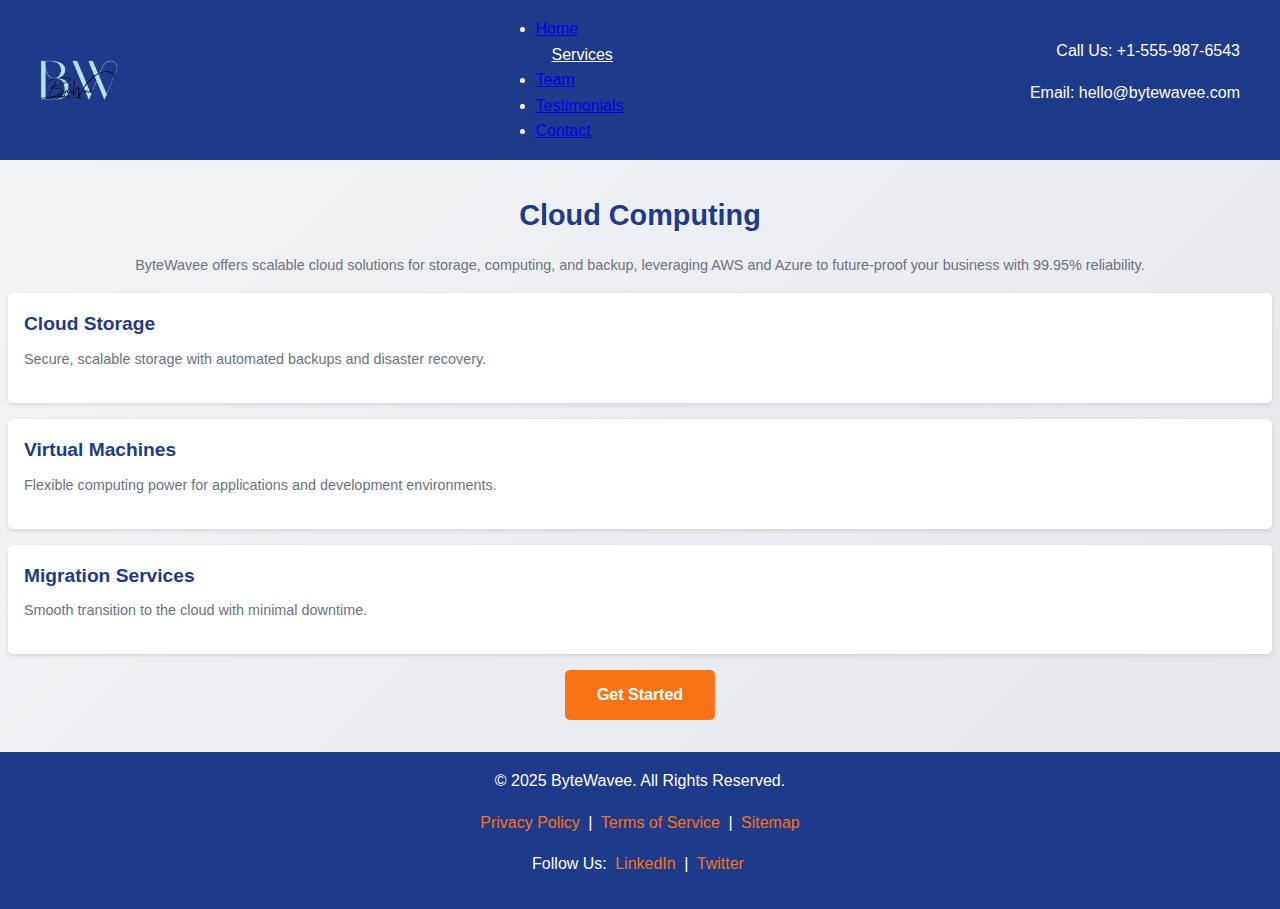
<file: services/cloud-computing.html>
<!DOCTYPE html>
<html lang="en">
<head>
    <meta charset="UTF-8">
    <meta name="viewport" content="width=device-width, initial-scale=1.0">
    <meta name="description" content="ByteWavee Cloud Computing - Scalable cloud solutions">
    <title>ByteWavee - Cloud Computing</title>
    <link rel="stylesheet" href="../styles.css">
</head>
<body>
    <!-- Header/Navbar -->
    <header>
        <nav>
            <div class="nav-left">
                <img src="../images/logo.png" alt="ByteWavee Logo" class="logo">
            </div>
            <ul>
                <li><a href="../index.html#home">Home</a></li>
                <li class="dropdown">
                    <a href="#" class="dropbtn">Services</a>
                    <div class="dropdown-content">
                        <a href="it-services.html">IT Services</a>
                        <a href="cybersecurity.html">Cybersecurity</a>
                        <a href="web-development.html">Web Development</a>
                        <a href="remote-it-services.html">Remote IT Services</a>
                        <a href="cloud-computing.html">Cloud Computing</a>
                        <a href="risk-assessment.html">Risk Assessment</a>
                    </div>
                </li>
                <li><a href="../index.html#team">Team</a></li>
                <li><a href="../index.html#testimonials">Testimonials</a></li>
                <li><a href="../index.html#contact">Contact</a></li>
            </ul>
            <div class="nav-contact">
                <p>Call Us: +1-555-987-6543</p>
                <p>Email: hello@bytewavee.com</p>
            </div>
        </nav>
    </header>

    <!-- Service Content -->
    <section class="service-page">
        <h2>Cloud Computing</h2>
        <p>ByteWavee offers scalable cloud solutions for storage, computing, and backup, leveraging AWS and Azure to future-proof your business with 99.95% reliability.</p>
        <div class="service-features">
            <div class="feature">
                <h3>Cloud Storage</h3>
                <p>Secure, scalable storage with automated backups and disaster recovery.</p>
            </div>
            <div class="feature">
                <h3>Virtual Machines</h3>
                <p>Flexible computing power for applications and development environments.</p>
            </div>
            <div class="feature">
                <h3>Migration Services</h3>
                <p>Smooth transition to the cloud with minimal downtime.</p>
            </div>
        </div>
        <a href="../index.html#contact" class="cta-btn">Get Started</a>
    </section>

    <!-- Footer -->
    <footer>
        <p>© 2025 ByteWavee. All Rights Reserved.</p>
        <p><a href="#">Privacy Policy</a> | <a href="#">Terms of Service</a> | <a href="#">Sitemap</a></p>
        <p>Follow Us: <a href="#">LinkedIn</a> | <a href="#">Twitter</a></p>
    </footer>

    <script src="../script.js"></script>
</body>
</html>
</file>
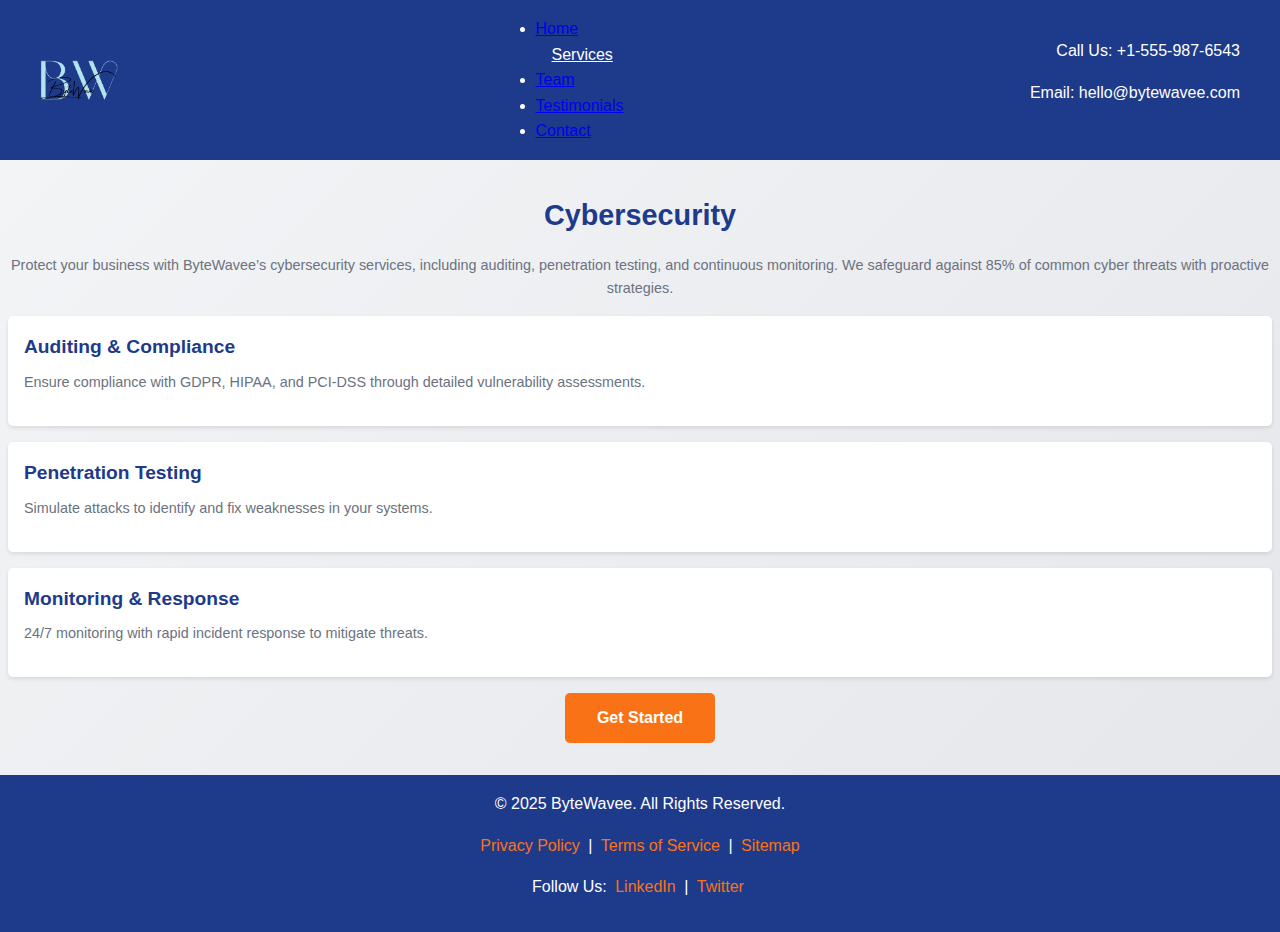
<file: services/cybersecurity.html>
<!DOCTYPE html>
<html lang="en">
<head>
    <meta charset="UTF-8">
    <meta name="viewport" content="width=device-width, initial-scale=1.0">
    <meta name="description" content="ByteWavee Cybersecurity - Robust protection against cyber threats">
    <title>ByteWavee - Cybersecurity</title>
    <link rel="stylesheet" href="../styles.css">
</head>
<body>
    <!-- Header/Navbar -->
    <header>
        <nav>
            <div class="nav-left">
                <img src="../images/logo.png" alt="ByteWavee Logo" class="logo">
            </div>
            <ul>
                <li><a href="../index.html#home">Home</a></li>
                <li class="dropdown">
                    <a href="#" class="dropbtn">Services</a>
                    <div class="dropdown-content">
                        <a href="it-services.html">IT Services</a>
                        <a href="cybersecurity.html">Cybersecurity</a>
                        <a href="web-development.html">Web Development</a>
                        <a href="remote-it-services.html">Remote IT Services</a>
                        <a href="cloud-computing.html">Cloud Computing</a>
                        <a href="risk-assessment.html">Risk Assessment</a>
                    </div>
                </li>
                <li><a href="../index.html#team">Team</a></li>
                <li><a href="../index.html#testimonials">Testimonials</a></li>
                <li><a href="../index.html#contact">Contact</a></li>
            </ul>
            <div class="nav-contact">
                <p>Call Us: +1-555-987-6543</p>
                <p>Email: hello@bytewavee.com</p>
            </div>
        </nav>
    </header>

    <!-- Service Content -->
    <section class="service-page">
        <h2>Cybersecurity</h2>
        <p>Protect your business with ByteWavee’s cybersecurity services, including auditing, penetration testing, and continuous monitoring. We safeguard against 85% of common cyber threats with proactive strategies.</p>
        <div class="service-features">
            <div class="feature">
                <h3>Auditing & Compliance</h3>
                <p>Ensure compliance with GDPR, HIPAA, and PCI-DSS through detailed vulnerability assessments.</p>
            </div>
            <div class="feature">
                <h3>Penetration Testing</h3>
                <p>Simulate attacks to identify and fix weaknesses in your systems.</p>
            </div>
            <div class="feature">
                <h3>Monitoring & Response</h3>
                <p>24/7 monitoring with rapid incident response to mitigate threats.</p>
            </div>
        </div>
        <a href="../index.html#contact" class="cta-btn">Get Started</a>
    </section>

    <!-- Footer -->
    <footer>
        <p>© 2025 ByteWavee. All Rights Reserved.</p>
        <p><a href="#">Privacy Policy</a> | <a href="#">Terms of Service</a> | <a href="#">Sitemap</a></p>
        <p>Follow Us: <a href="#">LinkedIn</a> | <a href="#">Twitter</a></p>
    </footer>

    <script src="../script.js"></script>
</body>
</html>
</file>
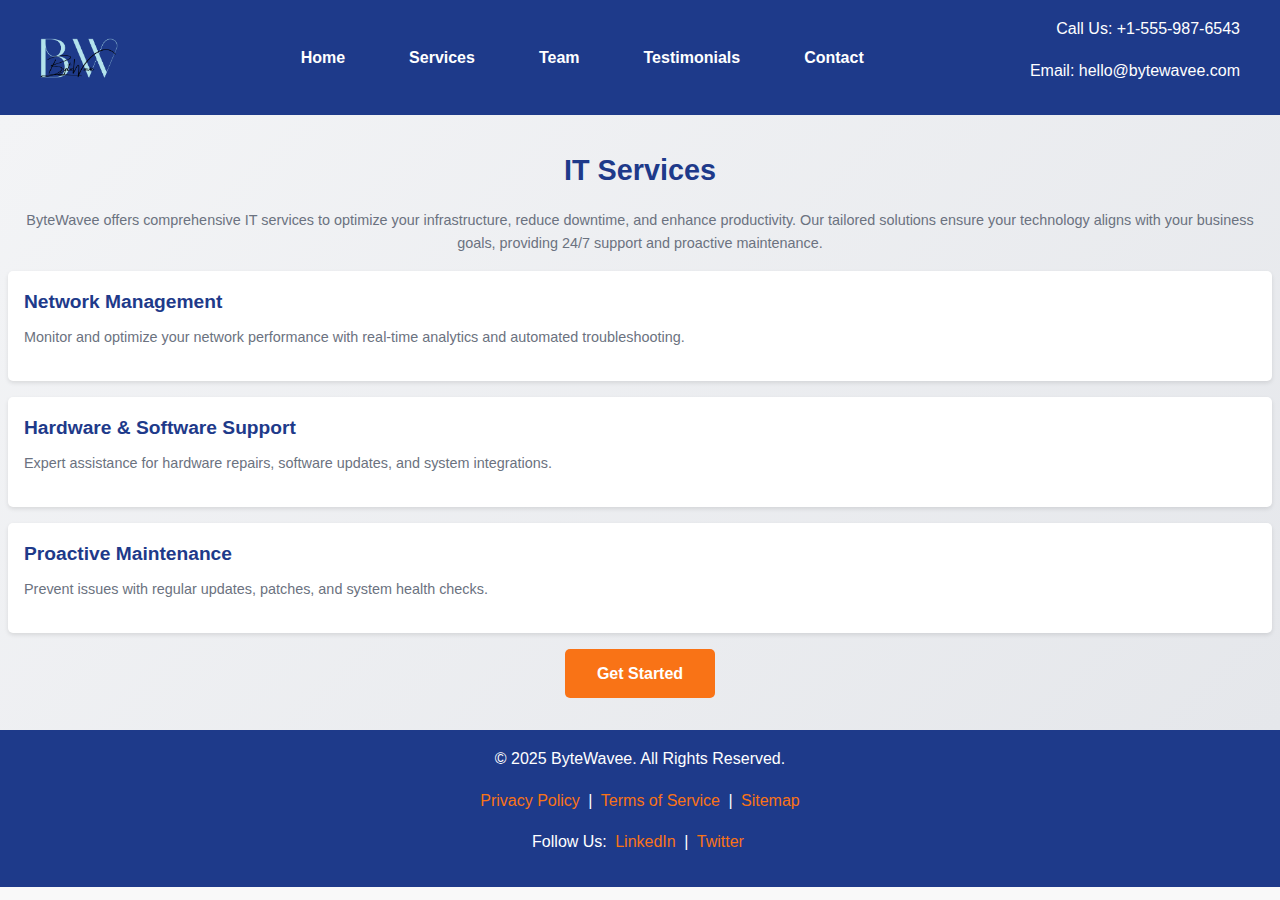
<file: services/it-services.html>
<!DOCTYPE html>
<html lang="en">
<head>
    <meta charset="UTF-8">
    <meta name="viewport" content="width=device-width, initial-scale=1.0">
    <meta name="description" content="ByteWavee IT Services - Comprehensive IT support and solutions">
    <title>ByteWavee - IT Services</title>
    <link rel="stylesheet" href="../styles.css">
</head>
<body>
    <!-- Header/Navbar -->
    <header>
        <nav>
            <div class="nav-left">
                <img src="../images/logo.png" alt="ByteWavee Logo" class="logo">
                <div class="menu-toggle">☰</div>
            </div>
            <ul class="nav-menu">
                <li><a href="../index.html#home">Home</a></li>
                <li class="dropdown">
                    <a href="#" class="dropbtn">Services</a>
                    <div class="dropdown-content">
                        <a href="it-services.html">IT Services</a>
                        <a href="cybersecurity.html">Cybersecurity</a>
                        <a href="web-development.html">Web Development</a>
                        <a href="remote-it-services.html">Remote IT Services</a>
                        <a href="cloud-computing.html">Cloud Computing</a>
                        <a href="risk-assessment.html">Risk Assessment</a>
                    </div>
                </li>
                <li><a href="../index.html#team">Team</a></li>
                <li><a href="../index.html#testimonials">Testimonials</a></li>
                <li><a href="../index.html#contact">Contact</a></li>
            </ul>
            <div class="nav-contact">
                <p>Call Us: +1-555-987-6543</p>
                <p>Email: hello@bytewavee.com</p>
            </div>
        </nav>
    </header>

    <!-- Service Content -->
    <section class="service-page">
        <h2>IT Services</h2>
        <p>ByteWavee offers comprehensive IT services to optimize your infrastructure, reduce downtime, and enhance productivity. Our tailored solutions ensure your technology aligns with your business goals, providing 24/7 support and proactive maintenance.</p>
        <div class="service-features">
            <div class="feature">
                <h3>Network Management</h3>
                <p>Monitor and optimize your network performance with real-time analytics and automated troubleshooting.</p>
            </div>
            <div class="feature">
                <h3>Hardware & Software Support</h3>
                <p>Expert assistance for hardware repairs, software updates, and system integrations.</p>
            </div>
            <div class="feature">
                <h3>Proactive Maintenance</h3>
                <p>Prevent issues with regular updates, patches, and system health checks.</p>
            </div>
        </div>
        <a href="../index.html#contact" class="cta-btn">Get Started</a>
    </section>

    <!-- Footer -->
    <footer>
        <p>© 2025 ByteWavee. All Rights Reserved.</p>
        <p><a href="#">Privacy Policy</a> | <a href="#">Terms of Service</a> | <a href="#">Sitemap</a></p>
        <p>Follow Us: <a href="#">LinkedIn</a> | <a href="#">Twitter</a></p>
    </footer>

    <script src="../script.js"></script>
</body>
</html>
</file>
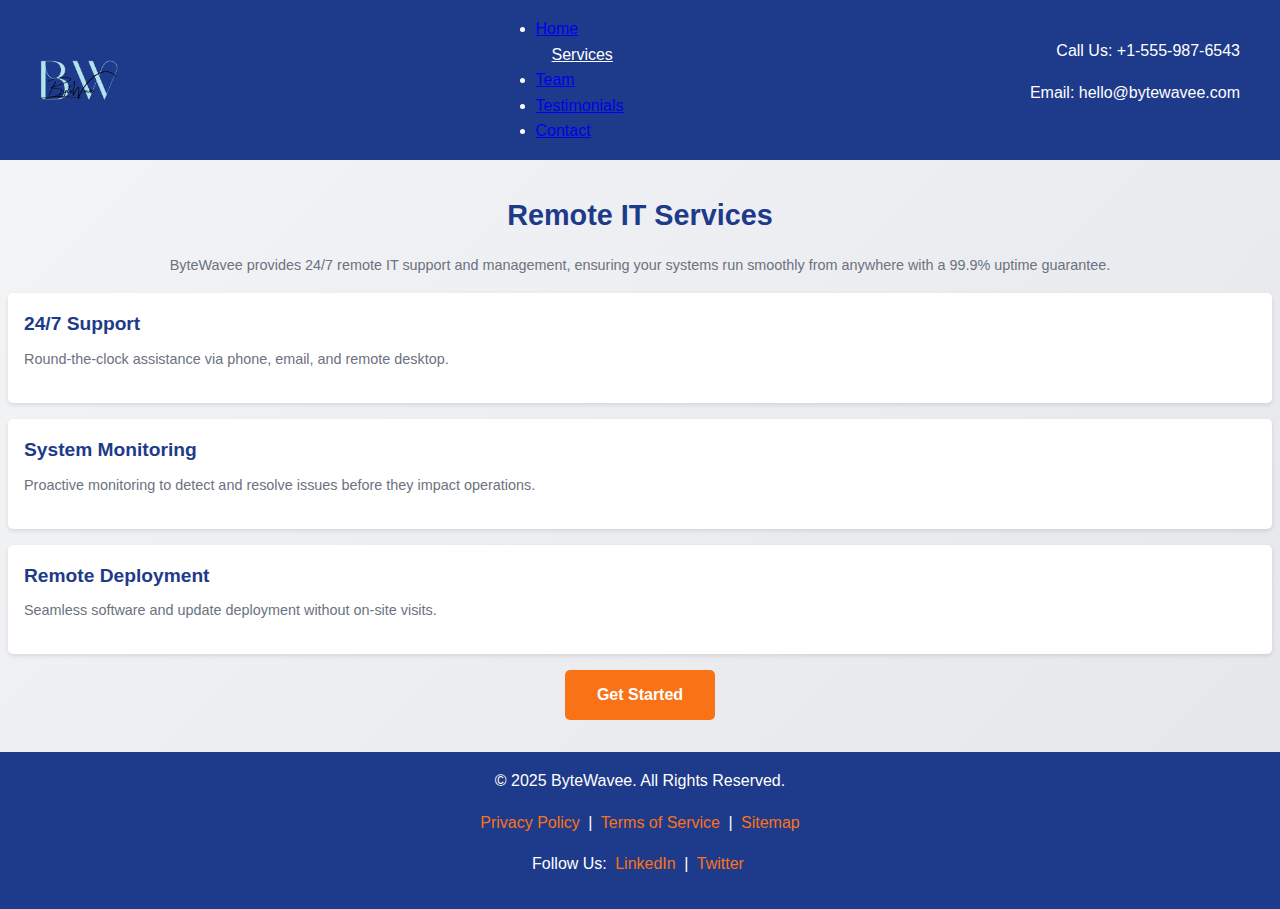
<file: services/remotr-it-services.html>
<!DOCTYPE html>
<html lang="en">
<head>
    <meta charset="UTF-8">
    <meta name="viewport" content="width=device-width, initial-scale=1.0">
    <meta name="description" content="ByteWavee Remote IT Services - 24/7 support from anywhere">
    <title>ByteWavee - Remote IT Services</title>
    <link rel="stylesheet" href="../styles.css">
</head>
<body>
    <!-- Header/Navbar -->
    <header>
        <nav>
            <div class="nav-left">
                <img src="../images/logo.png" alt="ByteWavee Logo" class="logo">
            </div>
            <ul>
                <li><a href="../index.html#home">Home</a></li>
                <li class="dropdown">
                    <a href="#" class="dropbtn">Services</a>
                    <div class="dropdown-content">
                        <a href="it-services.html">IT Services</a>
                        <a href="cybersecurity.html">Cybersecurity</a>
                        <a href="web-development.html">Web Development</a>
                        <a href="remote-it-services.html">Remote IT Services</a>
                        <a href="cloud-computing.html">Cloud Computing</a>
                        <a href="risk-assessment.html">Risk Assessment</a>
                    </div>
                </li>
                <li><a href="../index.html#team">Team</a></li>
                <li><a href="../index.html#testimonials">Testimonials</a></li>
                <li><a href="../index.html#contact">Contact</a></li>
            </ul>
            <div class="nav-contact">
                <p>Call Us: +1-555-987-6543</p>
                <p>Email: hello@bytewavee.com</p>
            </div>
        </nav>
    </header>

    <!-- Service Content -->
    <section class="service-page">
        <h2>Remote IT Services</h2>
        <p>ByteWavee provides 24/7 remote IT support and management, ensuring your systems run smoothly from anywhere with a 99.9% uptime guarantee.</p>
        <div class="service-features">
            <div class="feature">
                <h3>24/7 Support</h3>
                <p>Round-the-clock assistance via phone, email, and remote desktop.</p>
            </div>
            <div class="feature">
                <h3>System Monitoring</h3>
                <p>Proactive monitoring to detect and resolve issues before they impact operations.</p>
            </div>
            <div class="feature">
                <h3>Remote Deployment</h3>
                <p>Seamless software and update deployment without on-site visits.</p>
            </div>
        </div>
        <a href="../index.html#contact" class="cta-btn">Get Started</a>
    </section>

    <!-- Footer -->
    <footer>
        <p>© 2025 ByteWavee. All Rights Reserved.</p>
        <p><a href="#">Privacy Policy</a> | <a href="#">Terms of Service</a> | <a href="#">Sitemap</a></p>
        <p>Follow Us: <a href="#">LinkedIn</a> | <a href="#">Twitter</a></p>
    </footer>

    <script src="../script.js"></script>
</body>
</html>
</file>
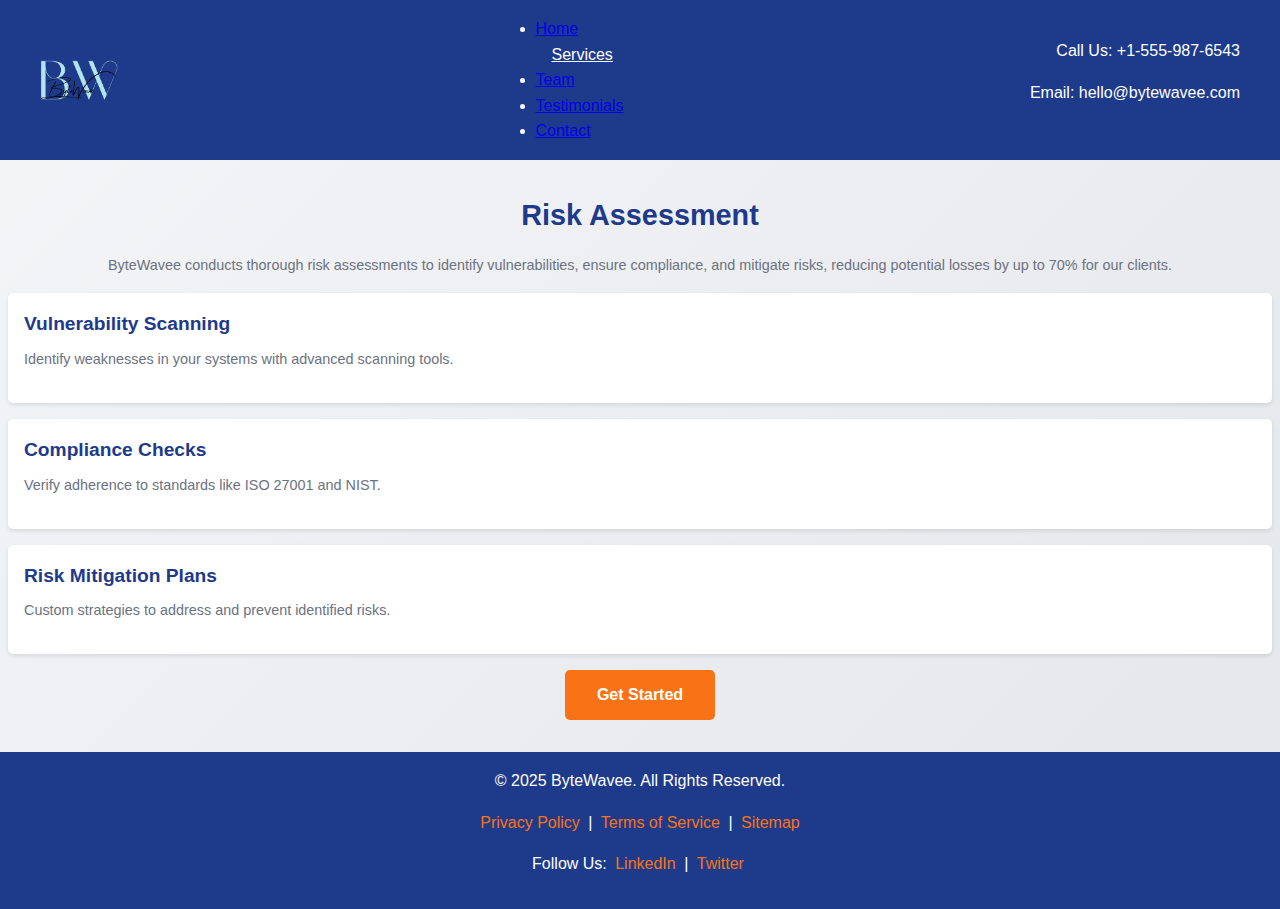
<file: services/risk-assessment.html>
<!DOCTYPE html>
<html lang="en">
<head>
    <meta charset="UTF-8">
    <meta name="viewport" content="width=device-width, initial-scale=1.0">
    <meta name="description" content="ByteWavee Risk Assessment - Identify and mitigate risks">
    <title>ByteWavee - Risk Assessment</title>
    <link rel="stylesheet" href="../styles.css">
</head>
<body>
    <!-- Header/Navbar -->
    <header>
        <nav>
            <div class="nav-left">
                <img src="../images/logo.png" alt="ByteWavee Logo" class="logo">
            </div>
            <ul>
                <li><a href="../index.html#home">Home</a></li>
                <li class="dropdown">
                    <a href="#" class="dropbtn">Services</a>
                    <div class="dropdown-content">
                        <a href="it-services.html">IT Services</a>
                        <a href="cybersecurity.html">Cybersecurity</a>
                        <a href="web-development.html">Web Development</a>
                        <a href="remote-it-services.html">Remote IT Services</a>
                        <a href="cloud-computing.html">Cloud Computing</a>
                        <a href="risk-assessment.html">Risk Assessment</a>
                    </div>
                </li>
                <li><a href="../index.html#team">Team</a></li>
                <li><a href="../index.html#testimonials">Testimonials</a></li>
                <li><a href="../index.html#contact">Contact</a></li>
            </ul>
            <div class="nav-contact">
                <p>Call Us: +1-555-987-6543</p>
                <p>Email: hello@bytewavee.com</p>
            </div>
        </nav>
    </header>

    <!-- Service Content -->
    <section class="service-page">
        <h2>Risk Assessment</h2>
        <p>ByteWavee conducts thorough risk assessments to identify vulnerabilities, ensure compliance, and mitigate risks, reducing potential losses by up to 70% for our clients.</p>
        <div class="service-features">
            <div class="feature">
                <h3>Vulnerability Scanning</h3>
                <p>Identify weaknesses in your systems with advanced scanning tools.</p>
            </div>
            <div class="feature">
                <h3>Compliance Checks</h3>
                <p>Verify adherence to standards like ISO 27001 and NIST.</p>
            </div>
            <div class="feature">
                <h3>Risk Mitigation Plans</h3>
                <p>Custom strategies to address and prevent identified risks.</p>
            </div>
        </div>
        <a href="../index.html#contact" class="cta-btn">Get Started</a>
    </section>

    <!-- Footer -->
    <footer>
        <p>© 2025 ByteWavee. All Rights Reserved.</p>
        <p><a href="#">Privacy Policy</a> | <a href="#">Terms of Service</a> | <a href="#">Sitemap</a></p>
        <p>Follow Us: <a href="#">LinkedIn</a> | <a href="#">Twitter</a></p>
    </footer>

    <script src="../script.js"></script>
</body>
</html>
</file>
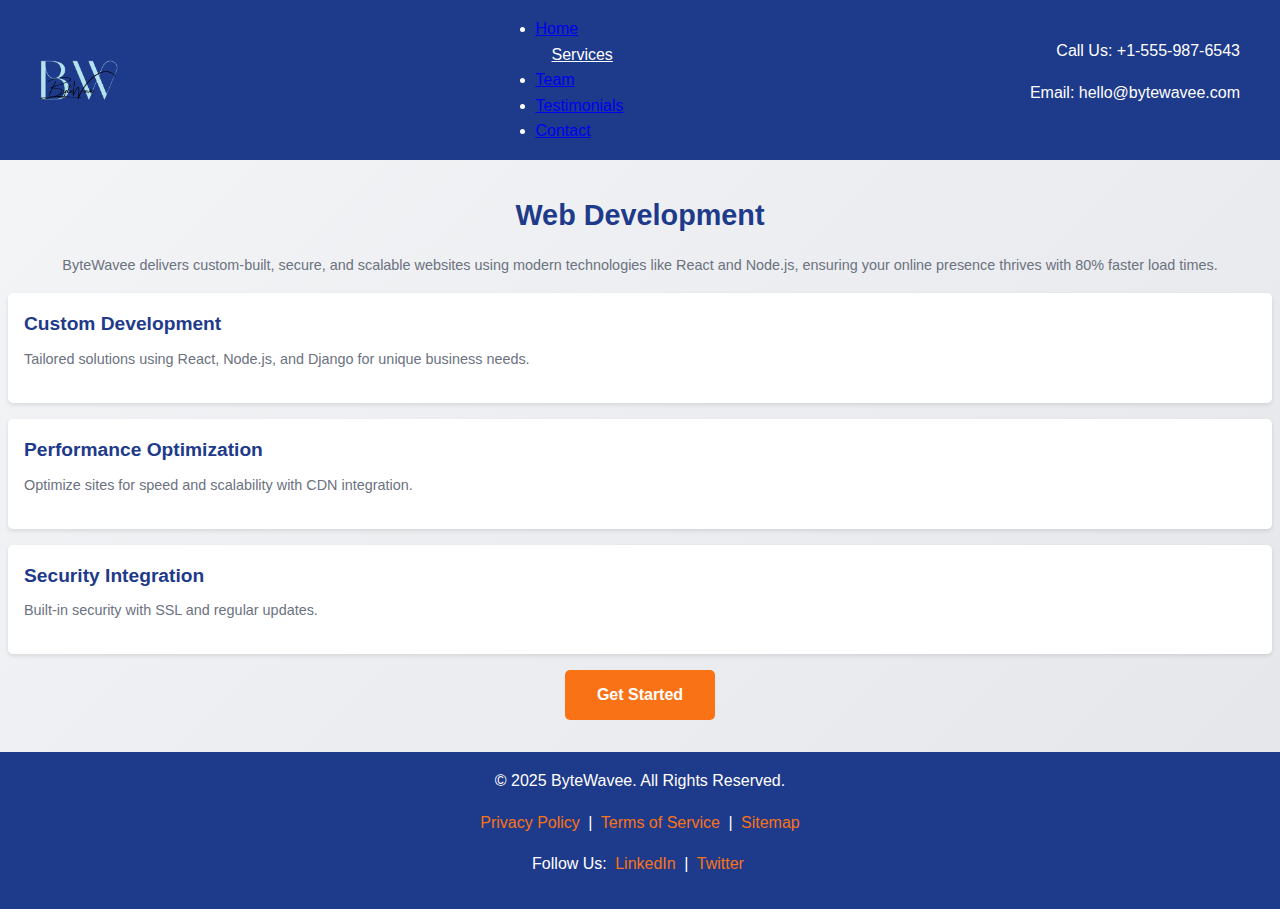
<file: services/web-development.html>
<!DOCTYPE html>
<html lang="en">
<head>
    <meta charset="UTF-8">
    <meta name="viewport" content="width=device-width, initial-scale=1.0">
    <meta name="description" content="ByteWavee Web Development - Custom and secure website solutions">
    <title>ByteWavee - Web Development</title>
    <link rel="stylesheet" href="../styles.css">
</head>
<body>
    <!-- Header/Navbar -->
    <header>
        <nav>
            <div class="nav-left">
                <img src="../images/logo.png" alt="ByteWavee Logo" class="logo">
            </div>
            <ul>
                <li><a href="../index.html#home">Home</a></li>
                <li class="dropdown">
                    <a href="#" class="dropbtn">Services</a>
                    <div class="dropdown-content">
                        <a href="it-services.html">IT Services</a>
                        <a href="cybersecurity.html">Cybersecurity</a>
                        <a href="web-development.html">Web Development</a>
                        <a href="remote-it-services.html">Remote IT Services</a>
                        <a href="cloud-computing.html">Cloud Computing</a>
                        <a href="risk-assessment.html">Risk Assessment</a>
                    </div>
                </li>
                <li><a href="../index.html#team">Team</a></li>
                <li><a href="../index.html#testimonials">Testimonials</a></li>
                <li><a href="../index.html#contact">Contact</a></li>
            </ul>
            <div class="nav-contact">
                <p>Call Us: +1-555-987-6543</p>
                <p>Email: hello@bytewavee.com</p>
            </div>
        </nav>
    </header>

    <!-- Service Content -->
    <section class="service-page">
        <h2>Web Development</h2>
        <p>ByteWavee delivers custom-built, secure, and scalable websites using modern technologies like React and Node.js, ensuring your online presence thrives with 80% faster load times.</p>
        <div class="service-features">
            <div class="feature">
                <h3>Custom Development</h3>
                <p>Tailored solutions using React, Node.js, and Django for unique business needs.</p>
            </div>
            <div class="feature">
                <h3>Performance Optimization</h3>
                <p>Optimize sites for speed and scalability with CDN integration.</p>
            </div>
            <div class="feature">
                <h3>Security Integration</h3>
                <p>Built-in security with SSL and regular updates.</p>
            </div>
        </div>
        <a href="../index.html#contact" class="cta-btn">Get Started</a>
    </section>

    <!-- Footer -->
    <footer>
        <p>© 2025 ByteWavee. All Rights Reserved.</p>
        <p><a href="#">Privacy Policy</a> | <a href="#">Terms of Service</a> | <a href="#">Sitemap</a></p>
        <p>Follow Us: <a href="#">LinkedIn</a> | <a href="#">Twitter</a></p>
    </footer>

    <script src="../script.js"></script>
</body>
</html>
</file>
<file: styles.css>
/* Reset and Base Styles */
* {
    margin: 0;
    padding: 0;
    box-sizing: border-box;
    font-family: Arial, sans-serif;
}

body {
    line-height: 1.6;
    color: #333;
    background-color: #f9f9f9;
}

/* Header/Navbar */
header {
    background-color: #1e3a8a;
    color: white;
    padding: 1rem;
    position: sticky;
    top: 0;
    z-index: 100;
}

nav {
    display: flex;
    justify-content: space-between;
    align-items: center;
    max-width: 1200px;
    margin: 0 auto;
    flex-wrap: wrap;
}

.nav-left {
    display: flex;
    align-items: center;
}

.logo {
    height: 40px;
    margin-right: 1rem;
}

.menu-toggle {
    font-size: 1.5rem;
    cursor: pointer;
    display: none;
    padding: 0.5rem;
}

.nav-menu {
    list-style: none;
    display: flex;
    gap: 2rem;
    position: relative;
}

.nav-menu li {
    position: relative;
}

.nav-menu li a {
    color: white;
    text-decoration: none;
    font-weight: bold;
    transition: color 0.3s;
    font-size: 1rem;
    padding: 0.5rem 1rem;
}

.nav-menu li a:hover {
    color: #f97316;
}

.dropdown {
    position: relative;
    display: inline-block;
}

.dropbtn {
    color: white;
    padding: 0.5rem 1rem;
    cursor: pointer;
}

.dropdown-content {
    display: none;
    position: absolute;
    background-color: #1e3a8a;
    min-width: 160px;
    box-shadow: 0 8px 16px rgba(0, 0, 0, 0.2);
    z-index: 1;
    border-radius: 5px;
}

.dropdown-content a {
    color: white;
    padding: 0.75rem 1rem;
    text-decoration: none;
    display: block;
    transition: background-color 0.3s;
    font-size: 0.9rem;
}

.dropdown-content a:hover {
    background-color: #3b82f6;
}

.dropdown:hover .dropdown-content {
    display: block;
}

.nav-contact {
    font-size: 0.9rem;
    text-align: right;
}

/* Sections */
section {
    padding: 2rem 1rem;
    max-width: 1200px;
    margin: 0 auto;
}

h2 {
    color: #1e3a8a;
    margin-bottom: 1rem;
    font-size: 1.8rem;
    text-align: center;
}

p {
    margin-bottom: 1rem;
    font-size: 1rem;
}

.cta-btn {
    display: inline-block;
    background-color: #f97316;
    color: white;
    padding: 0.75rem 1.5rem;
    text-decoration: none;
    border-radius: 5px;
    font-weight: bold;
    transition: background-color 0.3s;
    font-size: 1rem;
    min-width: 150px;
    text-align: center;
}

.cta-btn:hover {
    background-color: #ea580c;
}

/* Homepage */
#home {
    background: linear-gradient(to right, #1e3a8a, #3b82f6);
    color: white;
    text-align: center;
    position: relative;
    padding: 1.5rem 0.5rem;
}

.banner {
    width: 100%;
    max-height: 200px;
    object-fit: cover;
    margin-bottom: 1rem;
}

#home h2 {
    color: white;
    font-size: 1.5rem;
}

#home .highlights {
    display: flex;
    flex-direction: column;
    margin-top: 1rem;
    text-align: center;
}

#home .highlights div {
    margin: 0.5rem 0;
    font-size: 0.9rem;
}

.risk-btn {
    background-color: #10b981;
    margin-left: 0;
    margin-top: 0.5rem;
    display: block;
}

.risk-btn:hover {
    background-color: #059669;
}

/* Challenges Section */
#challenges {
    background: linear-gradient(135deg, #f3f4f6 0%, #e5e7eb 100%);
    padding: 1.5rem 0.5rem;
}

.challenge-container {
    display: flex;
    flex-direction: column;
    align-items: center;
    justify-content: space-between;
    max-width: 100%;
    margin: 0 auto;
    background-color: #ffffff;
    border-radius: 10px;
    box-shadow: 0 4px 8px rgba(0, 0, 0, 0.1);
    padding: 1.5rem;
    overflow: hidden;
}

.challenge-text {
    padding-right: 0;
    margin-bottom: 1rem;
}

.challenge-text h2 {
    color: #3b82f6;
    font-size: 1.8rem;
    font-weight: 700;
    margin-bottom: 1rem;
    text-align: center;
    line-height: 1.2;
}

.challenge-list {
    list-style: none;
    margin-bottom: 1rem;
}

.challenge-list li {
    color: #6b7280;
    font-size: 0.9rem;
    margin-bottom: 0.5rem;
    display: flex;
    align-items: center;
    padding: 0.5rem;
    border-radius: 5px;
}

.challenge-list li:hover {
    background-color: #e0f2fe;
    transform: scale(1.02);
    color: #1e3a8a;
}

.check-icon {
    color: #3b82f6;
    margin-right: 0.5rem;
    font-size: 1rem;
}

.highlight {
    color: #ef4444;
    font-weight: 600;
}

.challenge-note {
    color: #3b82f6;
    font-size: 1.1rem;
    font-weight: 500;
    margin-bottom: 1rem;
    text-align: center;
}

.challenge-btn {
    display: inline-block;
    background-color: #3b82f6;
    color: white;
    padding: 0.75rem 1.25rem;
    text-decoration: none;
    border-radius: 5px;
    font-weight: 600;
    transition: all 0.3s ease;
    box-shadow: 0 2px 4px rgba(59, 130, 246, 0.3);
    font-size: 1rem;
}

.challenge-btn:hover {
    background-color: #2563eb;
    transform: translateY(-2px);
    box-shadow: 0 4px 8px rgba(59, 130, 246, 0.4);
}

.challenge-image {
    text-align: center;
}

.challenge-image img {
    max-width: 100%;
    height: auto;
    border-radius: 5px;
    box-shadow: 0 2px 4px rgba(0, 0, 0, 0.1);
}

/* We Make IT Easy Section */
#easy {
    background: linear-gradient(135deg, #f3f4f6 0%, #e5e7eb 100%);
    padding: 1.5rem 0.5rem;
}

.easy-container {
    display: flex;
    flex-direction: column;
    align-items: center;
    max-width: 100%;
    margin: 0 auto;
    background-color: #ffffff;
    border-radius: 10px;
    box-shadow: 0 4px 8px rgba(0, 0, 0, 0.1);
    padding: 1.5rem;
    overflow: hidden;
}

.easy-text {
    padding-right: 0;
    margin-bottom: 1rem;
}

.easy-text h2 {
    color: #3b82f6;
    font-size: 1.8rem;
    font-weight: 700;
    margin-bottom: 1rem;
    text-align: center;
    line-height: 1.2;
}

.easy-text p {
    color: #6b7280;
    font-size: 0.9rem;
    margin-bottom: 1rem;
    text-align: center;
    line-height: 1.5;
}

.easy-btn {
    display: inline-block;
    background-color: #3b82f6;
    color: white;
    padding: 0.75rem 1.25rem;
    text-decoration: none;
    border-radius: 5px;
    font-weight: 600;
    transition: all 0.3s ease;
    box-shadow: 0 2px 4px rgba(59, 130, 246, 0.3);
    font-size: 1rem;
}

.easy-btn:hover {
    background-color: #2563eb;
    transform: translateY(-2px);
    box-shadow: 0 4px 8px rgba(59, 130, 246, 0.4);
}

.easy-image {
    text-align: center;
}

.easy-image img {
    max-width: 100%;
    height: auto;
    border-radius: 5px;
    box-shadow: 0 2px 4px rgba(0, 0, 0, 0.1);
}

/* Cyber Resilience Section */
#resilience {
    background: linear-gradient(135deg, #f3f4f6 0%, #e5e7eb 100%);
    padding: 1.5rem 0.5rem;
}

.resilience-container {
    display: flex;
    flex-direction: column;
    align-items: center;
    max-width: 100%;
    margin: 0 auto;
    background-color: #ffffff;
    border-radius: 10px;
    box-shadow: 0 4px 8px rgba(0, 0, 0, 0.1);
    padding: 1.5rem;
    overflow: hidden;
}

.resilience-text {
    padding-right: 0;
    margin-bottom: 1rem;
}

.resilience-text h2 {
    color: #1e40af;
    font-size: 1.8rem;
    font-weight: 700;
    margin-bottom: 1rem;
    text-align: center;
    line-height: 1.2;
}

.resilience-text p {
    color: #6b7280;
    font-size: 0.9rem;
    margin-bottom: 1rem;
    text-align: center;
    line-height: 1.5;
}

.resilience-btn {
    display: inline-block;
    background-color: #3b82f6;
    color: white;
    padding: 0.75rem 1.25rem;
    text-decoration: none;
    border-radius: 5px;
    font-weight: 600;
    transition: all 0.3s ease;
    box-shadow: 0 2px 4px rgba(59, 130, 246, 0.3);
    font-size: 1rem;
}

.resilience-btn:hover {
    background-color: #2563eb;
    transform: translateY(-2px);
    box-shadow: 0 4px 8px rgba(59, 130, 246, 0.4);
}

.resilience-image {
    text-align: center;
}

.resilience-image img {
    max-width: 100%;
    height: auto;
    border-radius: 5px;
    box-shadow: 0 2px 4px rgba(0, 0, 0, 0.1);
}

/* About Us */
#about {
    text-align: center;
}

#about p {
    font-size: 0.9rem;
}

/* Services */
#services {
    background: linear-gradient(135deg, #e5e7eb 0%, #f3f4f6 100%);
    padding: 1.5rem 0.5rem;
}

#services h2 {
    margin-bottom: 1rem;
}

.service-grid {
    display: grid;
    grid-template-columns: 1fr;
    gap: 1rem;
    position: relative;
}

.service-item {
    background-color: white;
    padding: 1rem;
    border-radius: 5px;
    box-shadow: 0 2px 4px rgba(0, 0, 0, 0.1);
    text-align: center;
    position: relative;
    transition: transform 0.3s ease, box-shadow 0.3s ease;
}

.service-item:hover {
    transform: translateY(-3px);
    box-shadow: 0 4px 8px rgba(0, 0, 0, 0.2);
}

.service-item h3 a {
    color: #1e3a8a;
    text-decoration: none;
    font-size: 1.2rem;
    margin-bottom: 0.5rem;
}

.service-item h3 a:hover {
    color: #f97316;
}

.service-item p {
    color: #6b7280;
    font-size: 0.9rem;
    margin-bottom: 0.5rem;
}

/* Services footer text and button */
#services > p {
    text-align: center;
    color: #6b7280;
    font-size: 0.9rem;
    margin-top: 1rem;
}

#services .cta-btn {
    display: block;
    margin: 1rem auto;
}

/* Team */
#team {
    text-align: center;
}

#team .team-grid {
    display: grid;
    grid-template-columns: 1fr;
    gap: 1rem;
    text-align: center;
}

#team .team-grid div {
    background-color: white;
    padding: 1rem;
    border-radius: 5px;
    box-shadow: 0 2px 4px rgba(0,0,0,0.1);
}

.team-img {
    width: 100%;
    max-width: 120px;
    height: auto;
    border-radius: 50%;
    margin-bottom: 0.5rem;
}

#team p {
    font-size: 0.9rem;
}

/* Testimonials */
#testimonials {
    text-align: center;
}

#testimonials .testimonial-grid {
    display: grid;
    grid-template-columns: 1fr;
    gap: 1rem;
    text-align: center;
}

#testimonials .testimonial-grid div {
    background-color: white;
    padding: 1rem;
    border-radius: 5px;
    box-shadow: 0 2px 4px rgba(0,0,0,0.1);
}

#testimonials p {
    font-size: 0.9rem;
}

/* Resource */
#resource {
    background-color: #e5e7eb;
    text-align: center;
    padding: 1.5rem 0.5rem;
}

#resource form {
    display: flex;
    flex-direction: column;
    gap: 0.5rem;
    justify-content: center;
    margin-top: 1rem;
    align-items: center;
}

#resource input {
    padding: 0.75rem;
    border: 1px solid #ccc;
    border-radius: 5px;
    width: 100%;
    max-width: 250px;
    font-size: 0.9rem;
}

#resource button {
    background-color: #f97316;
    color: white;
    border: none;
    padding: 0.75rem 1.5rem;
    border-radius: 5px;
    cursor: pointer;
    font-size: 1rem;
    width: 100%;
    max-width: 200px;
}

/* Blog */
#blog {
    text-align: center;
}

#blog .blog-grid {
    display: grid;
    grid-template-columns: 1fr;
    gap: 1rem;
}

#blog .blog-grid div {
    background-color: white;
    padding: 1rem;
    border-radius: 5px;
    box-shadow: 0 2px 4px rgba(0,0,0,0.1);
    text-align: center;
}

#blog p {
    font-size: 0.9rem;
}

/* Contact */
#contact {
    text-align: center;
}

#contact form {
    display: flex;
    flex-direction: column;
    gap: 0.5rem;
    max-width: 100%;
    margin: 1rem auto;
    padding: 0 0.5rem;
}

#contact input, #contact select, #contact textarea {
    padding: 0.75rem;
    border: 1px solid #ccc;
    border-radius: 5px;
    font-size: 0.9rem;
    width: 100%;
}

#contact button {
    background-color: #f97316;
    color: white;
    border: none;
    padding: 0.75rem;
    cursor: pointer;
    border-radius: 5px;
    transition: background-color 0.3s;
    font-size: 1rem;
}

#contact button:hover {
    background-color: #ea580c;
}

/* Sticky CTA */
.sticky-cta {
    position: fixed;
    bottom: 10px;
    right: 10px;
    z-index: 100;
}

.sticky-cta .cta-btn {
    padding: 0.5rem 1rem;
    font-size: 0.9rem;
    min-width: 120px;
}

/* Footer */
footer {
    background-color: #1e3a8a;
    color: white;
    text-align: center;
    padding: 1rem;
    font-size: 0.9rem;
}

footer a {
    color: #f97316;
    text-decoration: none;
    margin: 0 0.25rem;
}

/* Service Pages */
.service-page {
    padding: 2rem 0.5rem;
    max-width: 100%;
    margin: 0 auto;
    text-align: center;
    background: linear-gradient(135deg, #f3f4f6 0%, #e5e7eb 100%);
}

.service-page h2 {
    color: #1e3a8a;
    font-size: 1.8rem;
    margin-bottom: 1rem;
}

.service-page p {
    font-size: 0.9rem;
    color: #6b7280;
    margin-bottom: 1rem;
}

.service-features {
    display: grid;
    grid-template-columns: 1fr;
    gap: 1rem;
    margin-bottom: 1rem;
}

.feature {
    background-color: white;
    padding: 1rem;
    border-radius: 5px;
    box-shadow: 0 2px 4px rgba(0, 0, 0, 0.1);
    text-align: left;
}

.feature h3 {
    color: #1e3a8a;
    font-size: 1.2rem;
    margin-bottom: 0.5rem;
}

.feature p {
    color: #6b7280;
    font-size: 0.9rem;
}

/* Responsive Design */
@media (max-width: 768px) {
    .menu-toggle {
        display: block;
    }

    .nav-menu {
        display: none;
        width: 100%;
        flex-direction: column;
        position: absolute;
        top: 100%;
        left: 0;
        background-color: #1e3a8a;
        padding: 1rem 0;
    }

    .nav-menu.active {
        display: flex;
    }

    .dropdown-content {
        position: static;
        box-shadow: none;
        background-color: #1e3a8a;
        display: none;
    }

    .dropdown:hover .dropdown-content {
        display: block;
    }

    .nav-contact {
        text-align: center;
        margin-top: 1rem;
    }

    .challenge-container, .easy-container, .resilience-container {
        flex-direction: column;
        text-align: center;
    }

    .challenge-text, .easy-text, .resilience-text {
        padding-right: 0;
    }

    .challenge-image, .easy-image, .resilience-image {
        text-align: center;
        margin-top: 1rem;
    }

    .service-grid, .team-grid, .testimonial-grid, .blog-grid, .service-features {
        grid-template-columns: 1fr;
    }

    .service-page h2 {
        font-size: 1.5rem;
    }

    #resource form {
        flex-direction: column;
        align-items: center;
    }

    #resource input {
        width: 100%;
    }
}

/* Mobile Menu Toggle (JavaScript will handle this) */
@media (max-width: 768px) {
    .nav-menu {
        display: none;
    }

    .nav-menu.active {
        display: flex;
    }
}
</file>
